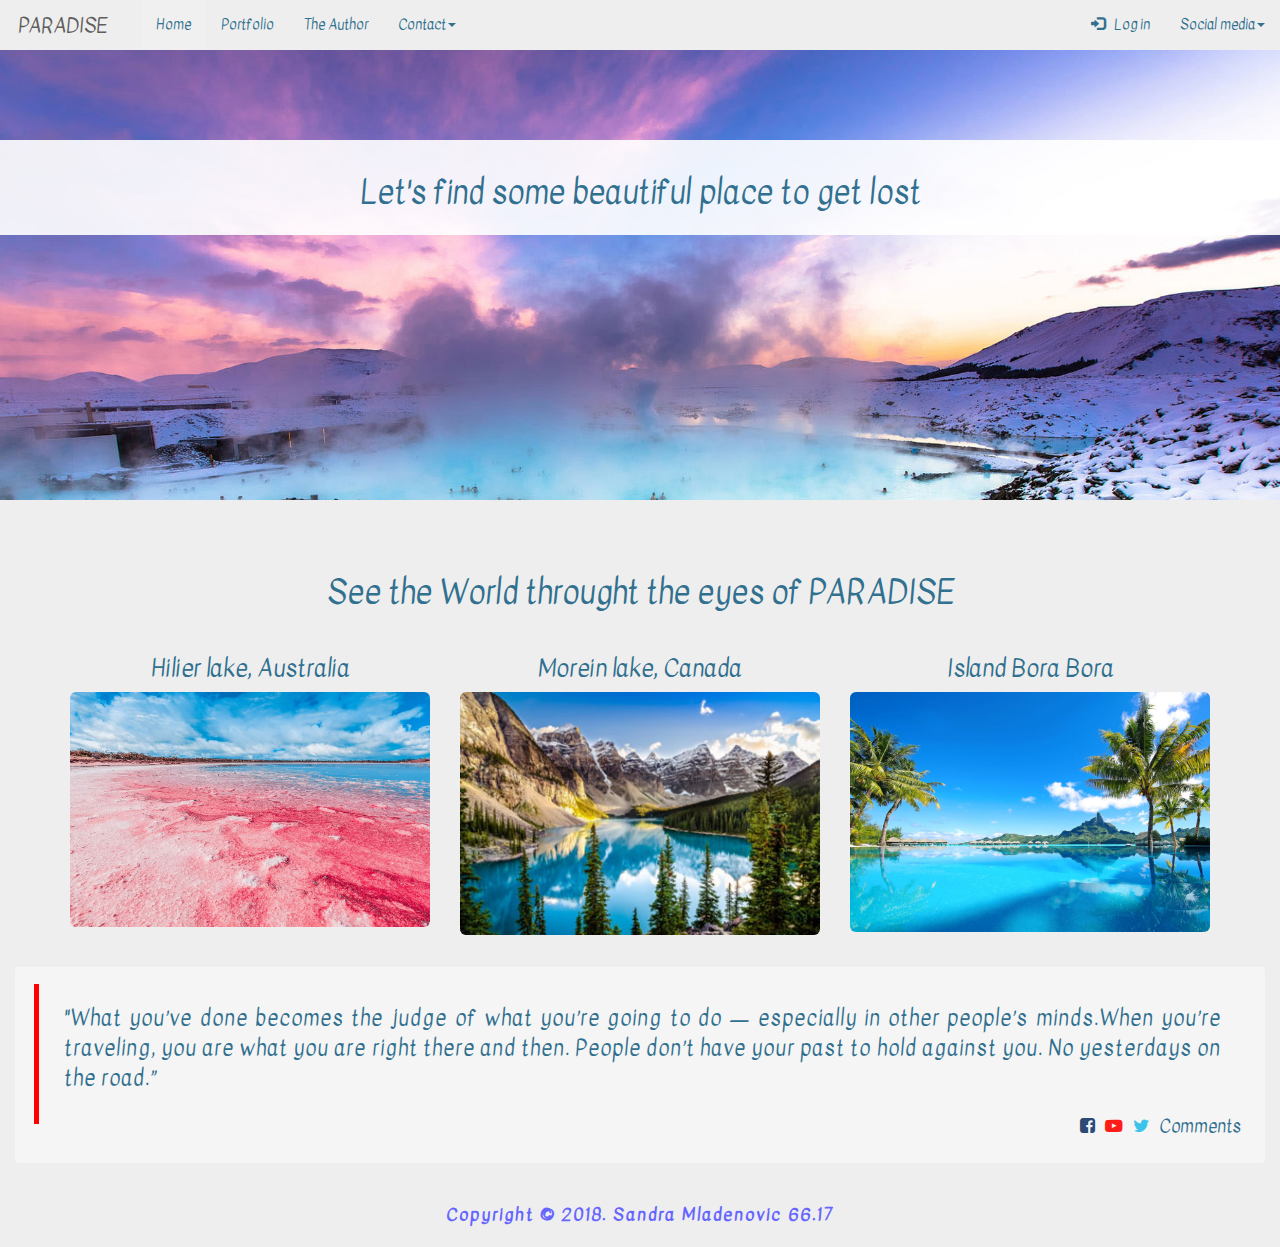
<file: index.html>
<!DOCTYPE html>
<html lang="en">
	<head>
	   <title>PARADISE | The World thtough the eyes of paradise | Home</title>
	   <meta charset="utf-8">
	   <meta name="author" content="Sandra Mladenovic 66.17"/>
	   <meta name="copyright" content="2018. Sandra Mladenovic 66.17"/>
	   <meta name="keywords" content="paradise, bora, lake, sea, australia, canada,niagara "/>
	   <meta name="description" content="PARADISE - See the World through the eyes od PARADISE"/>
	   <meta name="viewport" content="width=device-width, initial-scale=1">
	   <link rel="stylesheet" href="https://maxcdn.bootstrapcdn.com/bootstrap/3.3.7/css/bootstrap.min.css">
	   <link rel="stylesheet" type="text/css" href="css/style.css"/>
	   <script src="https://ajax.googleapis.com/ajax/libs/jquery/3.3.1/jquery.min.js"></script>
	   <script src="https://maxcdn.bootstrapcdn.com/bootstrap/3.3.7/js/bootstrap.min.js"></script>
	   <link rel="stylesheet" href="https://cdnjs.cloudflare.com/ajax/libs/font-awesome/4.7.0/css/font-awesome.min.css"/>
	   <link href="https://fonts.googleapis.com/css?family=Kavivanar" rel="stylesheet">
	   <link href="https://fonts.googleapis.com/css?family=Nanum+Pen+Script" rel="stylesheet">
	</head>
	<body>
		<!-- Heder-navigacioni meni-->
		<nav class="navbar navbar-default">
			<div class="container-fluid">
				<div class="row">
					<!-- Logo i meni se smanjuju za velicine za mobilne uredjaje -->
					<div class="navbar-header">
						<button type="button" class="navbar-toggle collapsed" data-toggle="collapse" data-target="#bs-example-navbar-collapse-1" aria-expanded="false">
							<span class="sr-only"></span>
							<span class="icon-bar"></span>
							<span class="icon-bar"></span>
							<span class="icon-bar"></span>
						</button>
						<a class="navbar-brand" href="index.html"><h1>PARADISE</h1></a>
					</div>
					<!-- Na jednom mestu linkovi navigacionog menija, log in i drustvene mreze -->
					<div class="collapse navbar-collapse" id="bs-example-navbar-collapse-1">
						<ul class="nav navbar-nav">
							<li class="active"><a href="index.html">Home <span class="sr-only"></span></a></li>
							<li><a href="portfolio.html">Portfolio</a></li>
							<li><a href="author.html">The Author</a></li>
							<li class="dropdown">
								<a href="#" class="dropdown-toggle" data-toggle="dropdown" role="button" aria-haspopup="true" aria-expanded="false">Contact<span class="caret"></span></a>
								<ul class="dropdown-menu">
									<li><a href="contact.html"><span class="glyphicon glyphicon-envelope"></span>Contact</a></li>
									<li><a href="contact.html"><span class="glyphicon glyphicon-log-in"></span>Log in</a></li>
									<li><a href="contact.html"><span class="glyphicon glyphicon-triangle-right"></span>Register</a></li>
								</ul>
							</li>
						</ul>
						<ul class="nav navbar-nav navbar-right">
							<li><a href="contact.html"><span class="glyphicon glyphicon-log-in"></span> Log in</a></li>
							<li class="dropdown">
								<a href="#" class="dropdown-toggle" data-toggle="dropdown" role="button" aria-haspopup="true" aria-expanded="false">Social media<span class="caret"></span></a>
								<ul class="dropdown-menu">
									<li><a href="https://www.facebook.com/" target="_blank"  data-toggle="tooltip" title="Facebook"/><i class="fa fa-facebook-square" aria-hidden="true"></i>Facebook</a></li>
									<li><a href="https://www.youtube.com/" target="_blank"  data-toggle="tooltip" title="YouTube"/><i class="fa fa-youtube-play" aria-hidden="true"></i>YouTube</a></li>
									<li><a href="https://twitter.com/" target="_blank"  data-toggle="tooltip" title="Twitter"/><i class="fa fa-twitter" aria-hidden="true"></i>Twitter</a></li>
									<li><a href="sitemap.xml">Sitemap</a></li>
								</ul>
							</li>
						</ul>
					</div>
				</div><!-- zatvaranje .navbar-collapse -->
			</div><!-- zatvaranje .container-fluid -->
		</nav>
		<!-- Slajder slika -->
		<div class="container-fluid">
			<div class="row">
				<div class="col-lg-12 naslovna1">
					<div class="row">
				   <div class="col-xs-12 slajderTekst">
					   	<h2><a href="portfolio.html" class="naslov">Let's find some beautiful place to get lost</a></h2> <!-- Naslov na slici -->
				   </div>
				</div>
				</div>
			</div>
		</div>
		<!-- Sadrzaj stranice-->
		<div class="container-fluid " id="tekst">
			<div class="container text-center"> 
				<div class="row">
				   <div class="col-xs-12">
					   	<h2><a href="portfolio.html" class="naslov">See the World throught the eyes of PARADISE</a></h2> <!-- Naslov -->
				   </div>
				</div>
				<div class="row slikeI"> <!-- Sadrzaj gore -->
					<div class="col-md-4 col-sm-6 col-xs-12" >
						<h3><a href="portfolio.html">Hilier lake, Australia</a></h3>
						<a href="portfolio.html"><img src="slike/australija.jpg" class="img-responsive img-rounded" style="width:100%" alt="Hilier lake in Australia"></a>
					</div>
					<div class="col-md-4 col-sm-6 col-xs-12"> 
						<h3><a href="portfolio.html">Morein lake, Canada</a></h3>
						<a href="portfolio.html"><img src="slike/jezero.jpg" class="img-responsive  img-rounded" style="width:100%" alt="Morein lake in Canada"></a>
					</div>
					<div class="col-md-4 col-sm-6 hidden-xs"> <!-- Sakriven blok na sm i xs velicinama ekrana -->
						<h3><a href="portfolio.html">Island Bora Bora</a></h3>
						<a href="portfolio.html"><img src="slike/bora.jpg" class="img-responsive img-rounded" style="width:100%" alt="Island Bora Bora"></a>
					</div>
					<div class="visible-sm col-sm-6"> <!-- Sakriven blok na sm i xs velicinama ekrana -->
					
						<h3><a href="portfolio.html">Island Bora Bora</a></h3>
						<a href="portfolio.html"><img src="slike/bora.jpg" class="img-responsive img-rounded" style="width:100%" alt="Island Bora Bora"></a>
					</div>
				 </div>
			</div>
		</div>
		<!-- Citat i drustvene mreze-->
		<div class="container-fluid "> 
			<div class="row">
				<div class="col-sm-12">
					<div class="well">
						<blockquote>
							<p class="text-info">"What you’ve done becomes the judge of what you’re going to do — especially in other people’s minds.When you’re traveling, you are what you are right there and then.  People don’t have
							your past to hold against you.  No yesterdays on the road.” </p>
							   <div class="nav navbar-nav navbar-right pMreze"> 
									<a href="https://www.facebook.com/" target="_blank"  data-toggle="tooltip" title="Facebook"/><i class="fa fa-facebook-square" aria-hidden="true"></i></a>
									<a href="https://www.youtube.com/" target="_blank"  data-toggle="tooltip" title="YouTube"/><i class="fa fa-youtube-play" aria-hidden="true"></i></a>
									<a href="https://twitter.com/" target="_blank"  data-toggle="tooltip" title="Twitter"/><i class="fa fa-twitter" aria-hidden="true"></i></a>
									<a href="#">Comments</a></li>				
								</div>
						</blockquote>
					</div>
				</div>
			</div>
		</div>    <!-- Kraj bloka sa citatima -->
		<!-- Furet stranice -->
	    <footer class="container-fluid futer text-center">
			<div class="row">
				<div class="col-xs-12">
					<b>Copyright &copy; 2018. Sandra Mladenovic 66.17</b>
				</div>
			</div>
		</footer>
	</body>
</html>
</file>
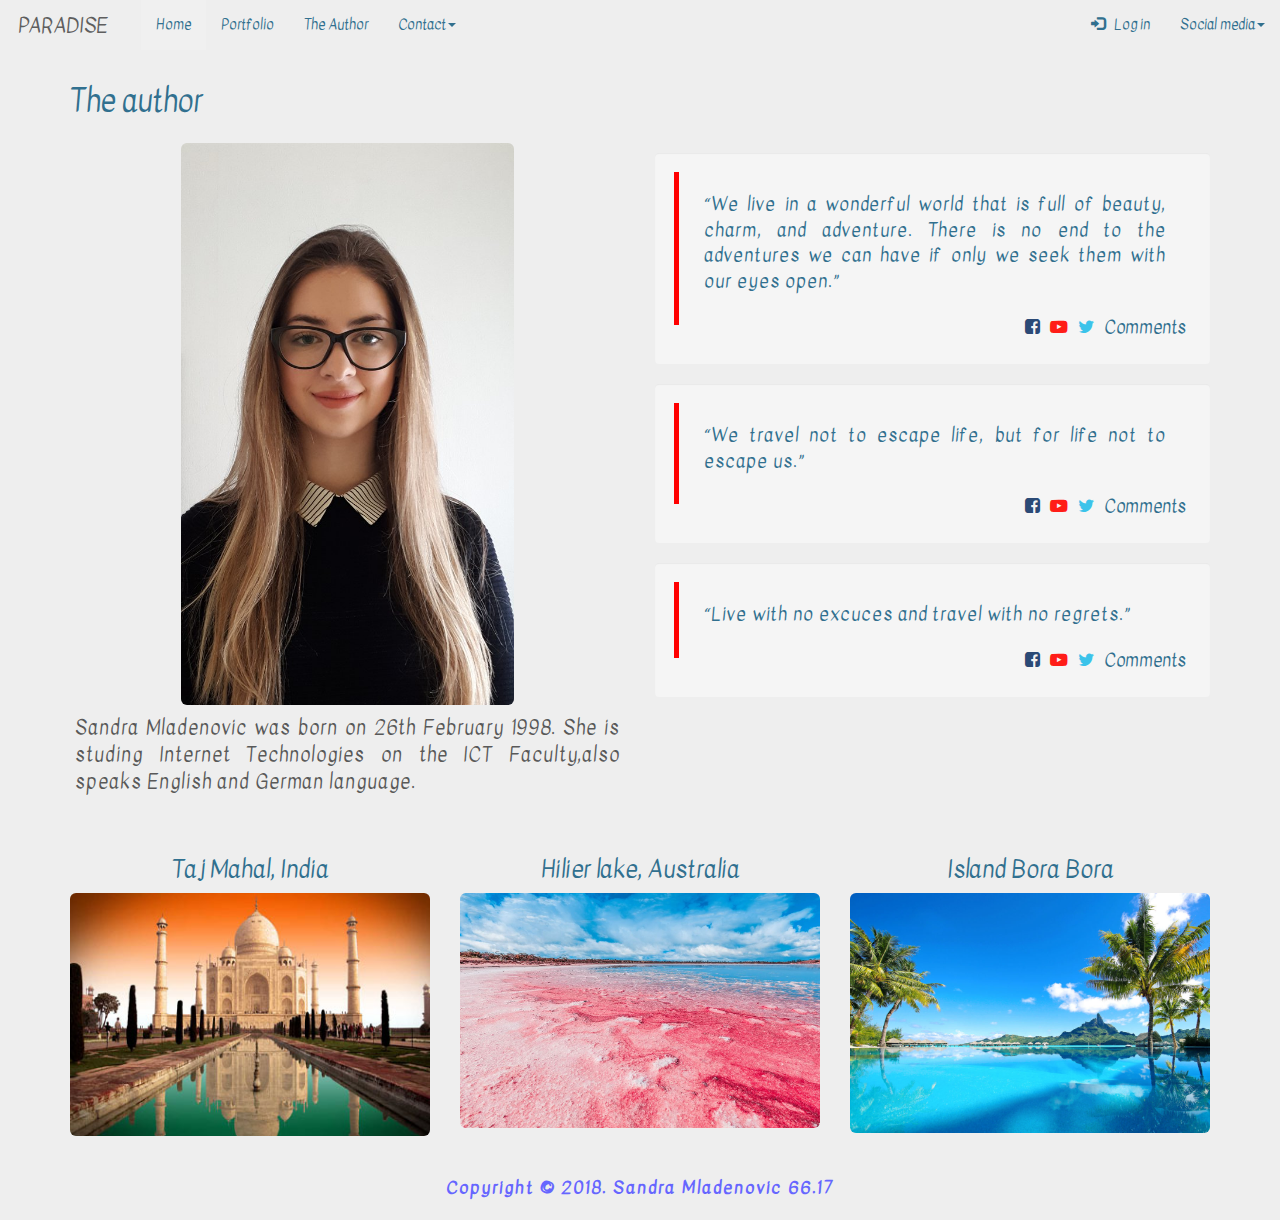
<file: author.html>
<!DOCTYPE html>
<html lang="en">
	<head>
	   <title>PARADISE | The author</title>
	   <meta charset="utf-8">
	   <meta name="author" content="Sandra Mladenovic 66.17"/>
	   <meta name="copyright" content="2018. Sandra Mladenovic 66.17"/>
	   <meta name="keywords" content="paradise, author, sandra, mladenovic "/>
	   <meta name="description" content="PARADISE - The author - Sandra Mladenovic"/>
	   <meta name="viewport" content="width=device-width, initial-scale=1">
	   <link rel="stylesheet" href="https://maxcdn.bootstrapcdn.com/bootstrap/3.3.7/css/bootstrap.min.css">
	   <link rel="stylesheet" type="text/css" href="css/style.css"/>
	   <script src="https://ajax.googleapis.com/ajax/libs/jquery/3.3.1/jquery.min.js"></script>
	   <script src="https://maxcdn.bootstrapcdn.com/bootstrap/3.3.7/js/bootstrap.min.js"></script>
	   <link rel="stylesheet" href="https://cdnjs.cloudflare.com/ajax/libs/font-awesome/4.7.0/css/font-awesome.min.css"/>
	   <link href="https://fonts.googleapis.com/css?family=Kavivanar" rel="stylesheet">
	   <link href="https://fonts.googleapis.com/css?family=Nanum+Pen+Script" rel="stylesheet">
	</head>
	<body>
		<!-- Heder-navigacioni meni-->
		<nav class="navbar navbar-default">
			<div class="container-fluid">
				<div class="row">
					<!-- Logo i meni se smanjuju za velicine za mobilne uredjaje -->
					<div class="navbar-header">
						<button type="button" class="navbar-toggle collapsed" data-toggle="collapse" data-target="#bs-example-navbar-collapse-1" aria-expanded="false">
							<span class="sr-only"></span>
							<span class="icon-bar"></span>
							<span class="icon-bar"></span>
							<span class="icon-bar"></span>
						</button>
						<a class="navbar-brand" href="index.html"><h1>PARADISE</h1></a>
					</div>
					<!-- Na jednom mestu linkovi navigacionog menija, log in i drustvene mreze -->
					<div class="collapse navbar-collapse" id="bs-example-navbar-collapse-1">
						<ul class="nav navbar-nav">
							<li class="active"><a href="index.html">Home <span class="sr-only"></span></a></li>
							<li><a href="portfolio.html">Portfolio</a></li>
							<li><a href="author.html">The Author</a></li>
							<li class="dropdown">
								<a href="#" class="dropdown-toggle" data-toggle="dropdown" role="button" aria-haspopup="true" aria-expanded="false">Contact<span class="caret"></span></a>
								<ul class="dropdown-menu">
									<li><a href="contact.html"><span class="glyphicon glyphicon-envelope"></span>Contact</a></li>
									<li><a href="contact.html"><span class="glyphicon glyphicon-log-in"></span>Log in</a></li>
									<li><a href="contact.html"><span class="glyphicon glyphicon-triangle-right"></span>Register</a></li>
								</ul>
							</li>
						</ul>
						<ul class="nav navbar-nav navbar-right">
							<li><a href="contact.html"><span class="glyphicon glyphicon-log-in"></span> Log in</a></li>
							<li class="dropdown">
								<a href="#" class="dropdown-toggle" data-toggle="dropdown" role="button" aria-haspopup="true" aria-expanded="false">Social media<span class="caret"></span></a>
								<ul class="dropdown-menu">
									<li><a href="https://www.facebook.com/" target="_blank"  data-toggle="tooltip" title="Facebook"/><i class="fa fa-facebook-square" aria-hidden="true"></i>Facebook</a></li>
									<li><a href="https://www.youtube.com/" target="_blank"  data-toggle="tooltip" title="YouTube"/><i class="fa fa-youtube-play" aria-hidden="true"></i>YouTube</a></li>
									<li><a href="https://twitter.com/" target="_blank"  data-toggle="tooltip" title="Twitter"/><i class="fa fa-twitter" aria-hidden="true"></i>Twitter</a></li>
									<li><a href="sitemap.xml">Sitemap</a></li>
								</ul>
							</li>
						</ul>
					</div>
				</div><!-- zatvaranje .navbar-collapse -->
			</div><!-- zatvaranje .container-fluid -->
		</nav>
		<!-- Sadrzaj stranice-->
		<div class="container " id="tekst">
			<div class="row">
				<div class="col-xs-12 author">
					<h2>The author</h2> <!-- Naslov -->
				</div>
			</div>
			<div class="row">
				<div class="col-md-6 aTekst"> <!-- Kratko o autoru -->
					<img src="slike/autor.jpg" class="img-responsive slika img-rounded" style="width:60%" alt="Image of the Author">
					<p>Sandra Mladenovic was born on 26th February 1998. She is studing Internet Technologies on the ICT Faculty,also
					  speaks English and German language.</p>
				</div>
				<div class="col-md-6"> <!-- Blok koji drzi citate -->
					<div class="well hidden-sm hidden-xs"> <!-- Vidi se samo na lg i md velicinama ekrana-->
						<blockquote class="contact">
							<p class="text-info aCitat">  “We live in a wonderful world that is full of beauty, charm, and adventure. 
							There is no end to the adventures we can have if only we seek them with our eyes open.”</p>
								<div class="nav navbar-nav navbar-right pMreze"> 
								<a href="https://www.facebook.com/" target="_blank"  data-toggle="tooltip" title="Facebook"/><i class="fa fa-facebook-square" aria-hidden="true"></i></a>
								<a href="https://www.youtube.com/" target="_blank"  data-toggle="tooltip" title="YouTube"/><i class="fa fa-youtube-play" aria-hidden="true"></i></a>
								<a href="https://twitter.com/" target="_blank"  data-toggle="tooltip" title="Twitter"/><i class="fa fa-twitter" aria-hidden="true"></i></a>
								<a href="#">Comments</a></li>				
							</div>
						</blockquote>
					</div>
					<div class="well">
						<blockquote class="contact">
							<p class="text-info aCitat">“We travel not to escape life, but for life not to escape us.”</p>
								<div class="nav navbar-nav navbar-right pMreze"> 
								<a href="https://www.facebook.com/" target="_blank"  data-toggle="tooltip" title="Facebook"/><i class="fa fa-facebook-square" aria-hidden="true"></i></a>
								<a href="https://www.youtube.com/" target="_blank"  data-toggle="tooltip" title="YouTube"/><i class="fa fa-youtube-play" aria-hidden="true"></i></a>
								<a href="https://twitter.com/" target="_blank"  data-toggle="tooltip" title="Twitter"/><i class="fa fa-twitter" aria-hidden="true"></i></a>
								<a href="#">Comments</a></li>				
							</div>
						</blockquote>
					</div>
					<div class="well">
						<blockquote class="contact">
							<p class="text-info aCitat">“Live with no excuces and travel with no regrets.”</p>
								<div class="nav navbar-nav navbar-right pMreze"> 
								<a href="https://www.facebook.com/" target="_blank"  data-toggle="tooltip" title="Facebook"/><i class="fa fa-facebook-square" aria-hidden="true"></i></a>
								<a href="https://www.youtube.com/" target="_blank"  data-toggle="tooltip" title="YouTube"/><i class="fa fa-youtube-play" aria-hidden="true"></i></a>
								<a href="https://twitter.com/" target="_blank"  data-toggle="tooltip" title="Twitter"/><i class="fa fa-twitter" aria-hidden="true"></i></a>
								<a href="#">Comments</a></li>				
							</div>
						</blockquote>
					</div>
				</div>  <!-- Kraj bloka koji drzi citate -->
			</div>
		</div>
		<div class="container-fluid " id="tekst">
			<div class="container text-center"> 
				<div class="row slikeI"> <!-- Sadrzaj dole - smanjena velicina slika i naslova kako bi akcenat bio na autoru -->
					<div class="col-md-4 col-sm-6 col-xs-12 naslovA">
						<h3><a href="portfolio.html">Taj Mahal, India</a></h3>
						<a href="portfolio.html"><img src="slike/indija.jpg" class="img-responsive img-rounded" style="width:100%" alt="Taj Mahal in India"></a>
					</div>
					<div class="col-md-4 col-sm-6 col-xs-12 naslovA">
						<h3><a href="portfolio.html">Hilier lake, Australia</a></h3>
						<a href="portfolio.html"><img src="slike/australija.jpg" class="img-responsive img-rounded" style="width:100%" alt="Hilier lake in Australia"></a>
					</div>
					<div class="col-md-4 hidden-sm hidden-xs naslovA"> <!-- Sakriveni blok na velicini sm -->
						<h3><a href="portfolio.html">Island Bora Bora</a></h3>
						<a href="portfolio.html"><img src="slike/bora.jpg" class="img-responsive  img-rounded" style="width:100%" alt="Island Bora Bora"></a>
					</div>
				 </div>
			</div>
		</div>
		<!-- Furet stranice -->
	    <footer class="container-fluid futer text-center">
			<div class="row">
				<div class="col-xs-12">
					<b>Copyright &copy; 2018. Sandra Mladenovic 66.17</b>
				</div>
			</div>
		</footer>
	</body>
</html>
</file>
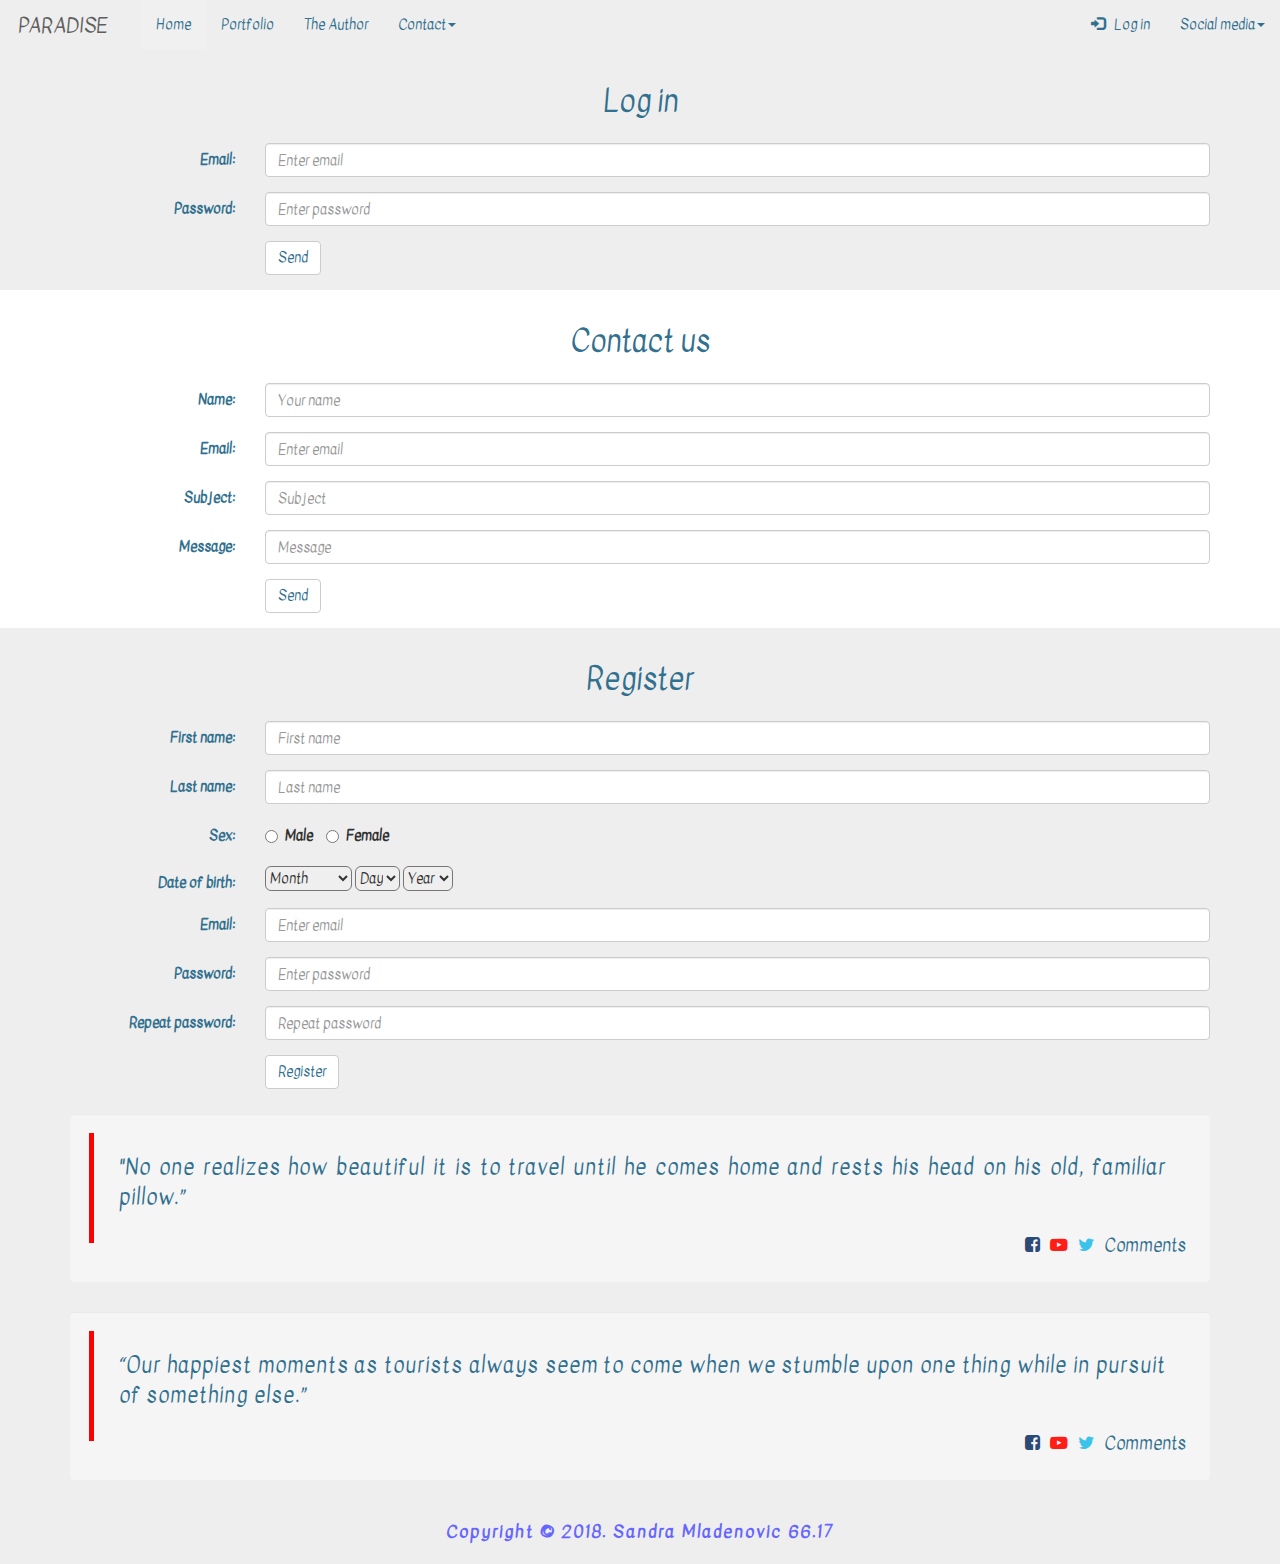
<file: contact.html>
<!DOCTYPE html>
<html lang="en">
	<head>
	   <title>PARADISE | Contact</title>
	   <meta charset="utf-8">
	   <meta name="author" content="Sandra Mladenovic 66.17"/>
	   <meta name="copyright" content="2018. Sandra Mladenovic 66.17"/>
	   <meta name="keywords" content="paradise, bora, lake, sea, china, australia, canada,niagara "/>
	   <meta name="description" content="PARADISE - See the World through the eyes od PARADISE"/>
	   <meta name="viewport" content="width=device-width, initial-scale=1">
	   <link rel="stylesheet" href="https://maxcdn.bootstrapcdn.com/bootstrap/3.3.7/css/bootstrap.min.css">
	   <link rel="stylesheet" type="text/css" href="css/style.css"/>
	   <script src="https://ajax.googleapis.com/ajax/libs/jquery/3.3.1/jquery.min.js"></script>
	   <script src="https://maxcdn.bootstrapcdn.com/bootstrap/3.3.7/js/bootstrap.min.js"></script>
	   <link rel="stylesheet" href="https://cdnjs.cloudflare.com/ajax/libs/font-awesome/4.7.0/css/font-awesome.min.css"/>
	   <link href="https://fonts.googleapis.com/css?family=Kavivanar" rel="stylesheet">
	   <link href="https://fonts.googleapis.com/css?family=Nanum+Pen+Script" rel="stylesheet">
	</head>
	<body>
		<!-- Heder-navigacioni meni-->
		<nav class="navbar navbar-default">
			<div class="container-fluid">
				<div class="row">
					<!-- Logo i meni se smanjuju za velicine za mobilne uredjaje -->
					<div class="navbar-header">
						<button type="button" class="navbar-toggle collapsed" data-toggle="collapse" data-target="#bs-example-navbar-collapse-1" aria-expanded="false">
							<span class="sr-only"></span>
							<span class="icon-bar"></span>
							<span class="icon-bar"></span>
							<span class="icon-bar"></span>
						</button>
						<a class="navbar-brand" href="index.html"><h1>PARADISE</h1></a>
					</div>
					<!-- Na jednom mestu linkovi navigacionog menija, log in i drustvene mreze -->
					<div class="collapse navbar-collapse" id="bs-example-navbar-collapse-1">
						<ul class="nav navbar-nav">
							<li class="active"><a href="index.html">Home <span class="sr-only"></span></a></li>
							<li><a href="portfolio.html">Portfolio</a></li>
							<li><a href="author.html">The Author</a></li>
							<li class="dropdown">
								<a href="#" class="dropdown-toggle" data-toggle="dropdown" role="button" aria-haspopup="true" aria-expanded="false">Contact<span class="caret"></span></a>
								<ul class="dropdown-menu">
									<li><a href="contact.html"><span class="glyphicon glyphicon-envelope"></span>Contact</a></li>
									<li><a href="contact.html"><span class="glyphicon glyphicon-log-in"></span>Log in</a></li>
									<li><a href="contact.html"><span class="glyphicon glyphicon-triangle-right"></span>Register</a></li>
								</ul>
							</li>
						</ul>
						<ul class="nav navbar-nav navbar-right">
							<li><a href="contact.html"><span class="glyphicon glyphicon-log-in"></span> Log in</a></li>
							<li class="dropdown">
								<a href="#" class="dropdown-toggle" data-toggle="dropdown" role="button" aria-haspopup="true" aria-expanded="false">Social media<span class="caret"></span></a>
								<ul class="dropdown-menu">
									<li><a href="https://www.facebook.com/" target="_blank"  data-toggle="tooltip" title="Facebook"/><i class="fa fa-facebook-square" aria-hidden="true"></i>Facebook</a></li>
									<li><a href="https://www.youtube.com/" target="_blank"  data-toggle="tooltip" title="YouTube"/><i class="fa fa-youtube-play" aria-hidden="true"></i>YouTube</a></li>
									<li><a href="https://twitter.com/" target="_blank"  data-toggle="tooltip" title="Twitter"/><i class="fa fa-twitter" aria-hidden="true"></i>Twitter</a></li>
									<li><a href="sitemap.xml">Sitemap</a></li>
								</ul>
							</li>
						</ul>
					</div>
				</div><!-- zatvaranje .navbar-collapse -->
			</div><!-- zatvaranje .container-fluid -->
		</nav>
		<!-- Logovanje -->
		<div class="container">
			<div class="row">
				<div class="col-xs-12">
					<h2>Log in</h2>
					<form class="form-horizontal" action="#">
						<div class="form-group">
							<label class="control-label col-sm-2" for="email">Email:</label>
							<div class="col-sm-10">
								<input type="email" class="form-control" id="email" placeholder="Enter email" name="email">
							</div>
						</div>
						<div class="form-group">
							<label class="control-label col-sm-2" for="pwd">Password:</label>
							<div class="col-sm-10">
								<input type="password" class="form-control" id="pwd" placeholder="Enter password" name="pwd">
							</div>
						</div>
						<div class="form-group">        
							  <div class="col-sm-offset-2 col-sm-10">
								<input type="submit" class="btn btn-default" value="Send"/>
							  </div>
						</div>
					</form>
				</div>
			</div>
		</div> <!-- Kraj bloka za logovanje -->
		<!-- Kontakt forma -->
		<div class="container-fluid" id="kontakt">
			<div class="container">      
				<div class="row">
					<div class="col-xs-12">
						<h2>Contact us</h2>
						<form class="form-horizontal" action="#">
							<div class="form-group">
								<label class="control-label col-sm-2" >Name:</label>
								<div class="col-sm-10">
									<input type="text" class="form-control" id="name" placeholder="Your name" name="name">
								</div>
							</div>
							<div class="form-group">
								<label class="control-label col-sm-2" for="email">Email:</label>
								<div class="col-sm-10">
									<input type="email" class="form-control" id="email" placeholder="Enter email" name="email">
								</div>
							</div>
							<div class="form-group">
								<label class="control-label col-sm-2" >Subject:</label>
								<div class="col-sm-10">
									<input type="text" class="form-control" id="subject" placeholder="Subject" name="subject">
								</div>
							</div>
							<div class="form-group">
								<label class="control-label col-sm-2" >Message:</label>
								<div class="col-sm-10">
									<input type="text" class="form-control" id="message" placeholder="Message" name="message">
								</div>
							</div>
							<div class="form-group">        
							  <div class="col-sm-offset-2 col-sm-10">
								<input type="submit" class="btn btn-default" value="Send"/>
							  </div>
							</div>
						</form>
					</div>
				</div>
			</div>
		</div>  <!-- Kraj kontakt forme -->
		<!-- Registracija-->
		<div class="container">
			<div class="row">
				<div class="col-xs-12">
					<h2>Register</h2>
					<form class="form-horizontal" name="kreiranjeNaloga" method="post" action="#">
						<div class="form-group">
							<label class="control-label col-sm-2" >First name:</label> 
							<div class="col-sm-10">
								<input type="text" class="form-control" id="name" placeholder="First name" name="fName">
							</div>
						</div>
						<div class="form-group">
							<label class="control-label col-sm-2" >Last name:</label>
							<div class="col-sm-10">
								<input type="text" class="form-control" id="name" placeholder="Last name" name="lName">
							</div>
						</div>
						<div class="form-group">
							<label class="control-label col-sm-2" >Sex:</label>
							<div class="col-sm-10">								
								<div class="radio-inline">
									<label class="pol"><input type="radio" name="optradio">Male</label>
								</div>
								<div class="radio-inline">
									<label class="pol"><input type="radio" name="optradio">Female</label>
								</div>
							</div>
						</div>
						<div class="form-group">
							<label class="control-label col-sm-2" for="email">Date of birth:</label>
							<div class="col-sm-10">
								<select name="Month">
									<option value="0">Month</option>
									<option value="1">January</option>
									<option value="2">February</option>
									<option value="3">March</option>
									<option value="4">April</option>
									<option value="5">May</option>
									<option value="6">Jun</option>
									<option value="7">July</option>
									<option value="8">August</option>
									<option value="9">September</option>
									<option value="10">October</option>
									<option value="11">November</option>
									<option value="12">December</option>
								</select>
								<select name="Day">
									<option value="0">Day</option>
									<option value="1">1</option>
									<option value="2">2</option>
									<option value="3">3</option>
									<option value="4">4</option>
									<option value="5">5</option>
									<option value="6">6</option>
									<option value="7">7</option>
									<option value="8">8</option>
									<option value="9">9</option>
									<option value="10">10</option>
									<option value="11">11</option>
									<option value="12">12</option>
									<option value="13">13</option>
									<option value="14">14</option>
									<option value="15">15</option>
									<option value="16">16</option>
									<option value="17">17</option>
									<option value="18">18</option>
									<option value="19">19</option>
									<option value="20">20</option>
									<option value="21">21</option>
									<option value="22">22</option>
									<option value="23">23</option>
									<option value="24">24</option>
									<option value="25">25</option>
									<option value="26">26</option>
									<option value="27">27</option>
									<option value="28">28</option>
									<option value="29">29</option>
									<option value="30">30</option>
									<option value="31">31</option>
								</select>
								<select name="Year" >
									<option value="0">Year</option>
									<option value="1">1997</option>
									<option value="2">1996</option>
									<option value="3">1995</option>
									<option value="4">1994</option>
									<option value="5">1993</option>
									<option value="6">1992</option>
									<option value="7">1991</option>
									<option value="8">1990</option>
									<option value="9">1989</option>
									<option value="10">1988</option>
									<option value="11">1987</option>
									<option value="12">1986</option>
								</select>
							</div>
						</div>
						<div class="form-group">
							<label class="control-label col-sm-2" for="email">Email:</label>
							<div class="col-sm-10">
								<input type="email" class="form-control" id="email" placeholder="Enter email" name="email">
							</div>
						</div>
						<div class="form-group">
							<label class="control-label col-sm-2" for="pwd">Password:</label>
							<div class="col-sm-10">
								<input type="password" class="form-control" id="pwd" placeholder="Enter password" name="pwd">
							</div>
						</div>
						<div class="form-group">
							<label class="control-label col-sm-2" for="pwd">Repeat password:</label>
							<div class="col-sm-10">
								<input type="password" class="form-control" id="pwd" placeholder="Repeat password" name="pwd">
							</div>
						</div>
						<div class="form-group">        
							  <div class="col-sm-offset-2 col-sm-10">
								<input type="submit" class="btn btn-default" value="Register"/>
							  </div>
						</div>
					</form>
				</div>
			</div>
		</div> <!-- Kraj bloka koji drzi registraciju -->
			<div class="container text-center">  <!-- Citati -->  
			  <div class="row">
				<div class="col-sm-12">
					<div class="well">
						<blockquote class="contact">
							<p class="text-info">"No one realizes how beautiful it is to travel until he comes home and rests his head on his old, familiar pillow.” </p>
								 <div class="nav navbar-nav navbar-right pMreze"> 
								<a href="https://www.facebook.com/" target="_blank"  data-toggle="tooltip" title="Facebook"/><i class="fa fa-facebook-square" aria-hidden="true"></i></a>
								<a href="https://www.youtube.com/" target="_blank"  data-toggle="tooltip" title="YouTube"/><i class="fa fa-youtube-play" aria-hidden="true"></i></a>
								<a href="https://twitter.com/" target="_blank"  data-toggle="tooltip" title="Twitter"/><i class="fa fa-twitter" aria-hidden="true"></i></a>
								<a href="#">Comments</a></li>				
							</div>
						</blockquote>
					</div>
				</div>
				<div class="col-sm-12">
					<div class="well">
						<blockquote class="contact">
								<p class="text-info"> “Our happiest moments as tourists always seem to come when we 
								 stumble upon one thing while in pursuit of something else.”</p>
								<div class="nav navbar-nav navbar-right pMreze"> 
								<a href="https://www.facebook.com/" target="_blank"  data-toggle="tooltip" title="Facebook"/><i class="fa fa-facebook-square" aria-hidden="true"></i></a>
								<a href="https://www.youtube.com/" target="_blank"  data-toggle="tooltip" title="YouTube"/><i class="fa fa-youtube-play" aria-hidden="true"></i></a>
								<a href="https://twitter.com/" target="_blank"  data-toggle="tooltip" title="Twitter"/><i class="fa fa-twitter" aria-hidden="true"></i></a>
								<a href="#">Comments</a></li>				
							</div>
						</blockquote>
					</div>
				</div>
			 </div>
			</div> <!-- Kraj bloka sa citatima -->
		<!-- Furet stranice -->
	    <footer class="container-fluid futer text-center">
			<div class="row">
				<div class="col-xs-12">
					<b>Copyright &copy; 2018. Sandra Mladenovic 66.17</b>
				</div>
			</div>
		</footer>
	</body>
</html>
</file>
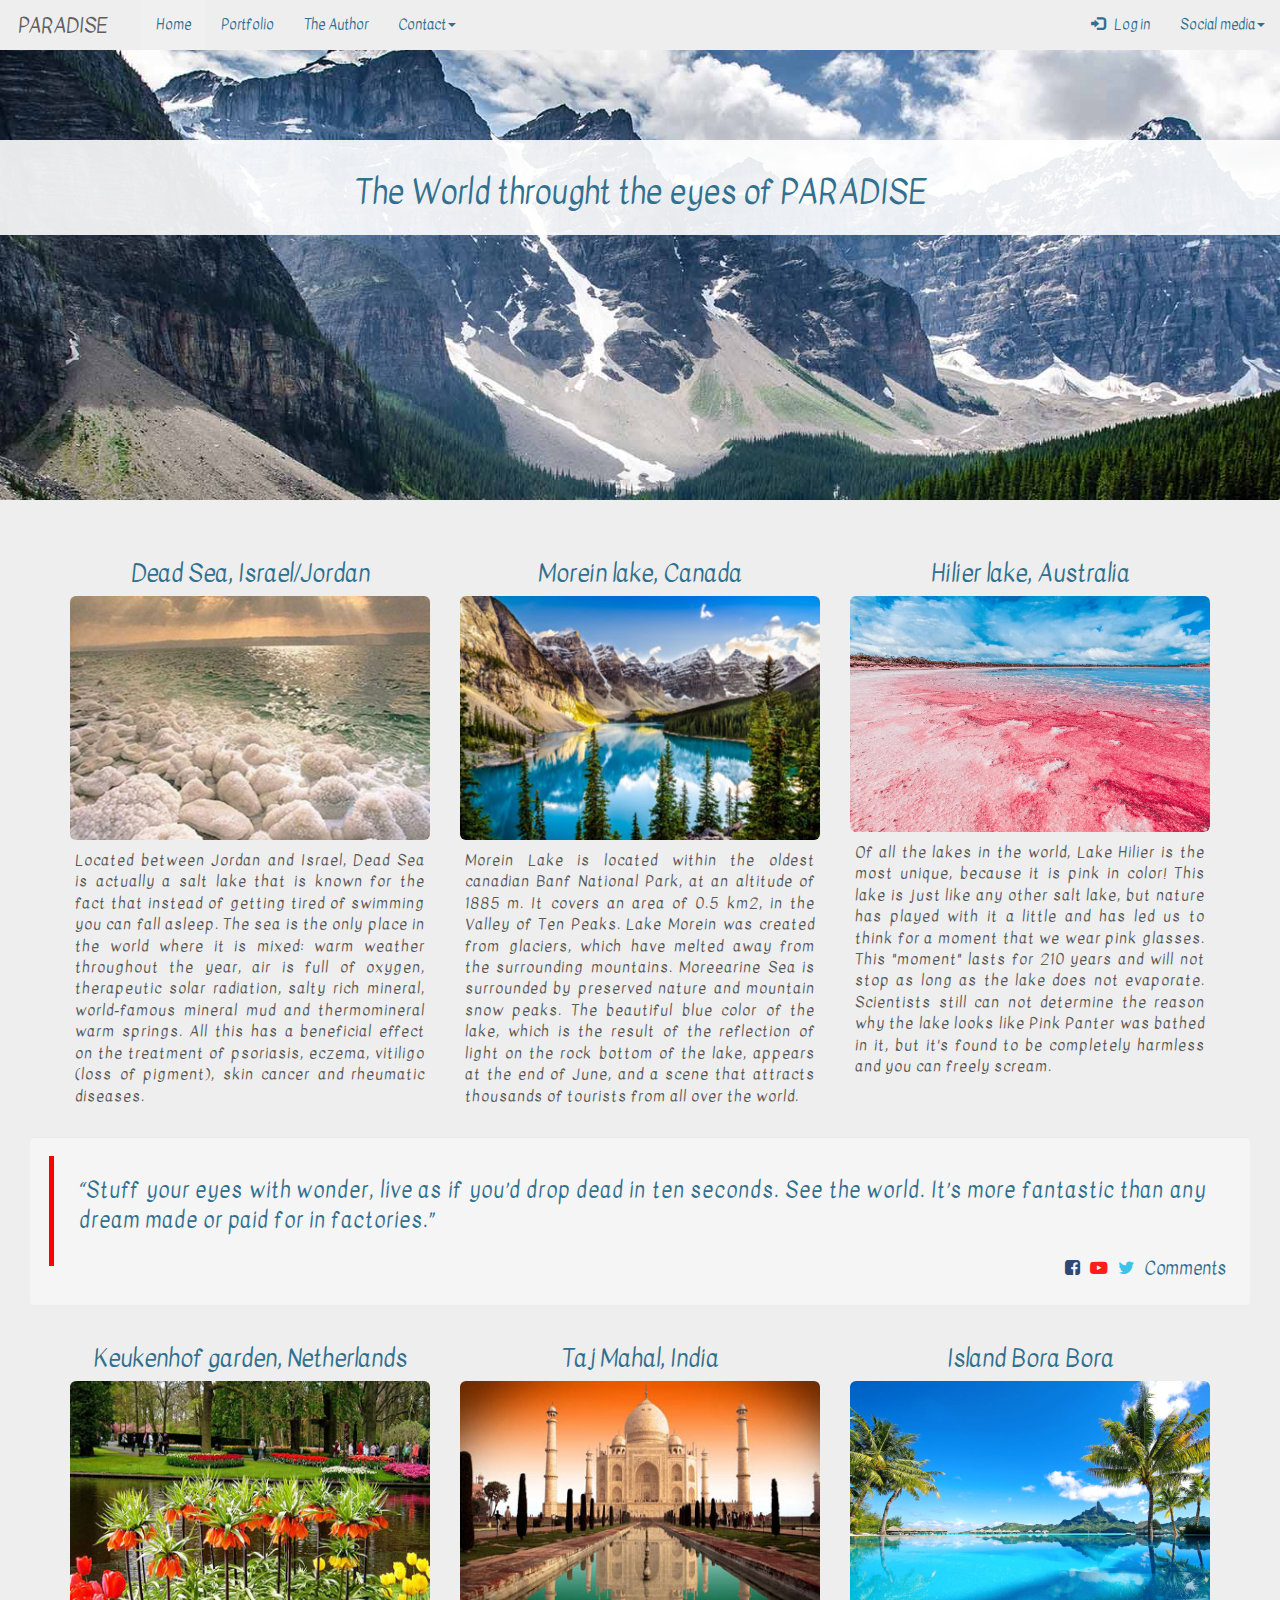
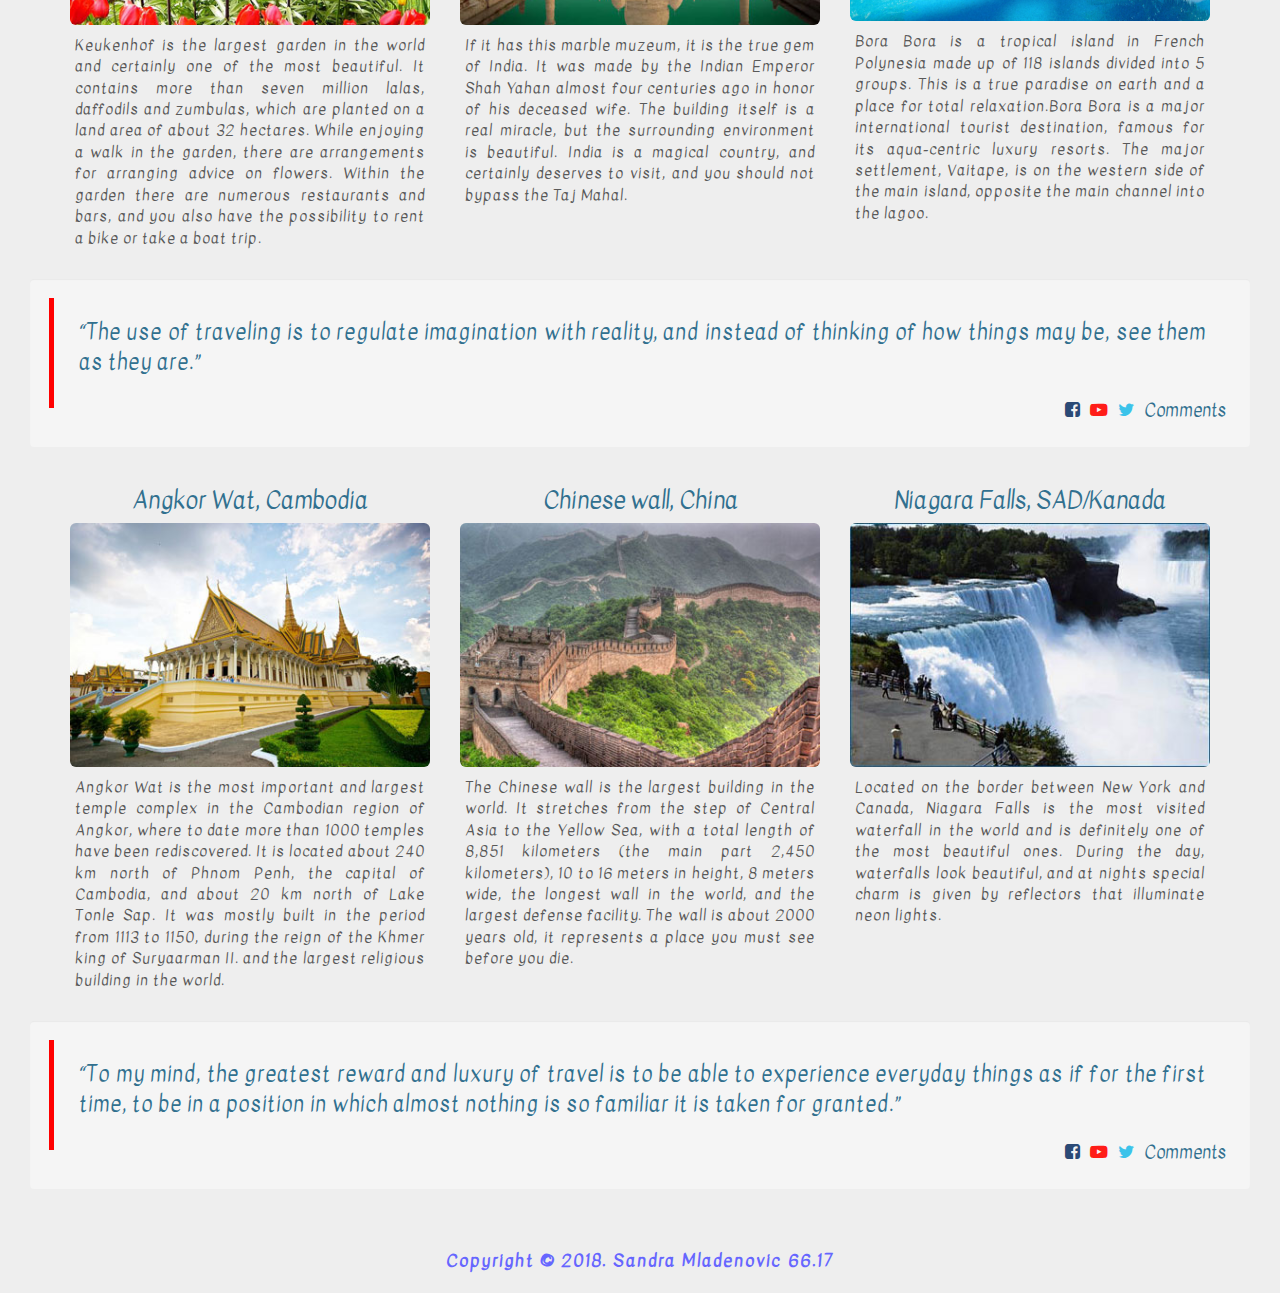
<file: portfolio.html>
<!DOCTYPE html>
<html lang="en">
	<head>
	   <title>PARADISE | Portfolio | Seeing the World thtough the eyes of paradise</title>
	   <meta charset="utf-8">
	   <meta name="author" content="Sandra Mladenovic 66.17"/>
	   <meta name="copyright" content="2018. Sandra Mladenovic 66.17"/>
	   <meta name="keywords" content="paradise, bora, lake, israel, india, sea, china, australia, canada,niagara "/>
	   <meta name="description" content="PARADISE - See the World through the eyes od PARADISE - The most beautiful places in the World"/>
	   <meta name="viewport" content="width=device-width, initial-scale=1">
	   <link rel="stylesheet" href="https://maxcdn.bootstrapcdn.com/bootstrap/3.3.7/css/bootstrap.min.css">
	   <link rel="stylesheet" type="text/css" href="css/style.css"/>
	   <script src="https://ajax.googleapis.com/ajax/libs/jquery/3.3.1/jquery.min.js"></script>
	   <script src="https://maxcdn.bootstrapcdn.com/bootstrap/3.3.7/js/bootstrap.min.js"></script>
	   <link rel="stylesheet" href="https://cdnjs.cloudflare.com/ajax/libs/font-awesome/4.7.0/css/font-awesome.min.css"/>
	   <link href="https://fonts.googleapis.com/css?family=Kavivanar" rel="stylesheet">
	   <link href="https://fonts.googleapis.com/css?family=Nanum+Pen+Script" rel="stylesheet">
	</head>
	<body>
		<!-- Heder-navigacioni meni-->
		<nav class="navbar navbar-default">
			<div class="container-fluid">
				<div class="row">
					<!-- Logo i meni se smanjuju za velicine za mobilne uredjaje -->
					<div class="navbar-header">
						<button type="button" class="navbar-toggle collapsed" data-toggle="collapse" data-target="#bs-example-navbar-collapse-1" aria-expanded="false">
							<span class="sr-only"></span>
							<span class="icon-bar"></span>
							<span class="icon-bar"></span>
							<span class="icon-bar"></span>
						</button>
						<a class="navbar-brand" href="index.html"><h1>PARADISE</h1></a>
					</div>
					<!-- Na jednom mestu linkovi navigacionog menija, log in i drustvene mreze -->
					<div class="collapse navbar-collapse" id="bs-example-navbar-collapse-1">
						<ul class="nav navbar-nav">
							<li class="active"><a href="index.html">Home <span class="sr-only"></span></a></li>
							<li><a href="portfolio.html">Portfolio</a></li>
							<li><a href="author.html">The Author</a></li>
							<li class="dropdown">
								<a href="#" class="dropdown-toggle" data-toggle="dropdown" role="button" aria-haspopup="true" aria-expanded="false">Contact<span class="caret"></span></a>
								<ul class="dropdown-menu">
									<li><a href="contact.html"><span class="glyphicon glyphicon-envelope"></span>Contact</a></li>
									<li><a href="contact.html"><span class="glyphicon glyphicon-log-in"></span>Log in</a></li>
									<li><a href="contact.html"><span class="glyphicon glyphicon-triangle-right"></span>Register</a></li>
								</ul>
							</li>
						</ul>
						<ul class="nav navbar-nav navbar-right">
							<li><a href="contact.html"><span class="glyphicon glyphicon-log-in"></span> Log in</a></li>
							<li class="dropdown">
								<a href="#" class="dropdown-toggle" data-toggle="dropdown" role="button" aria-haspopup="true" aria-expanded="false">Social media<span class="caret"></span></a>
								<ul class="dropdown-menu">
									<li><a href="https://www.facebook.com/" target="_blank"  data-toggle="tooltip" title="Facebook"/><i class="fa fa-facebook-square" aria-hidden="true"></i>Facebook</a></li>
									<li><a href="https://www.youtube.com/" target="_blank"  data-toggle="tooltip" title="YouTube"/><i class="fa fa-youtube-play" aria-hidden="true"></i>YouTube</a></li>
									<li><a href="https://twitter.com/" target="_blank"  data-toggle="tooltip" title="Twitter"/><i class="fa fa-twitter" aria-hidden="true"></i>Twitter</a></li>
									<li><a href="sitemap.xml">Sitemap</a></li>
								</ul>
							</li>
						</ul>
					</div>
				</div><!-- zatvaranje .navbar-collapse -->
			</div><!-- zatvaranje .container-fluid -->
		</nav>
		<div class="container-fluid">
			<div class="row">
				<div class="col-lg-12 naslovna">
					<div class="row">
				   <div class="col-xs-12 slajderTekst">
					  <h2 class="naslov">The World throught the eyes of PARADISE</h2> <!-- Naslov na slici -->
				   </div>
				</div>
				</div>
			</div>
		</div>
		<!-- Sadrzaj stranice-->
		<div class="container-fluid " id="tekst">
			<div class="container text-center"> 
				<div class="row slikeI"> <!-- Sadrzaj gore -->
					<div class="col-md-4 col-sm-6 col-xs-12">
						<h3>Dead Sea, Israel/Jordan</h3>
						<img src="slike/mrtvomore.jpg" class="img-responsive img-rounded" style="width:100%" alt="Dead Sea in Israel/Jordan">
						<p>Located between Jordan and Israel, Dead Sea is actually a salt lake that is
						known for the fact that instead of getting tired of swimming you can fall asleep.
						The sea is the only place in the world where it is mixed: warm weather throughout 
						the year, air is full of oxygen, therapeutic solar radiation, salty rich mineral, 
						world-famous mineral mud and thermomineral warm springs. All this has a beneficial
						effect on the treatment of psoriasis, eczema, vitiligo (loss of pigment), skin cancer 
						and rheumatic diseases.</p>
					</div>
					<div class="col-md-4 col-sm-6 col-xs-12"> 
						<h3>Morein lake, Canada</h3>
						<img src="slike/jezero.jpg" class="img-responsive  img-rounded" style="width:100%" alt="Morein lake in Canada">
						<p>Morein Lake is located within the oldest canadian Banf National Park, at an altitude 
						of 1885 m. It covers an area of 0.5 km2, in the Valley of Ten Peaks. Lake Morein was created from
						glaciers, which have melted away from the surrounding mountains. Moreearine Sea is surrounded 
						by preserved nature and mountain snow peaks. The beautiful blue color of the lake, which is the
						result of the reflection of light on the rock bottom of the lake, appears at the end of June, and a
						scene that attracts thousands of tourists from all over the world.</p>
					</div>
					<div class="col-md-4 hidden-sm">  <!-- Ne vidi se na sm velicini ekrana, vidi se na xs-->
						<h3>Hilier lake, Australia</h3>
						<img src="slike/australija.jpg" class="img-responsive img-rounded" style="width:100%" alt="Hilier lake in Australia">
						<p>Of all the lakes in the world, Lake Hilier is the most unique, because 
						it is pink in color! This lake is just like any other salt lake, but nature
						has played with it a little and has led us to think for a moment that we wear pink glasses. 
						This "moment" lasts for 210 years and will not stop as long as the lake does not 
						evaporate. Scientists still can not determine the reason why the lake looks like
						Pink Panter was bathed in it, but it's found to be completely harmless and you can freely scream.</p>
					</div>
				 </div>
			</div>
			<div class="container-fluid hidden-sm "> <!-- Citat i drustvene mreze // Citat sakriven na velicini sm-->
				<div class="well">
					<blockquote>
						<p class="text-info"> “Stuff your eyes with wonder, live as if you’d drop dead in ten seconds.
						   See the world. It’s more fantastic than any dream made or paid for in factories.” </p>
						   <div class="nav navbar-nav navbar-right pMreze"> 
								<a href="https://www.facebook.com/" target="_blank"  data-toggle="tooltip" title="Facebook"/><i class="fa fa-facebook-square" aria-hidden="true"></i></a>
								<a href="https://www.youtube.com/" target="_blank"  data-toggle="tooltip" title="YouTube"/><i class="fa fa-youtube-play" aria-hidden="true"></i></a>
								<a href="https://twitter.com/" target="_blank"  data-toggle="tooltip" title="Twitter"/><i class="fa fa-twitter" aria-hidden="true"></i></a>
								<a href="#">Comments</a></li>				
							</div>
					</blockquote>
				</div>
			</div> <!-- Kraj bloka sa citatom -->
			<div class="container text-center">    <!-- Sadrzaj sredina -->
				<div class="row slikeI">
					<div class="col-md-4 col-sm-6 col-xs-12">
						<h3>Keukenhof garden, Netherlands</h3>
						<img src="slike/holandija.jpg" class="img-responsive img-rounded" style="width:100%" alt="Keukenhof garden, Netherlands">
						<p>Keukenhof is the largest garden in the world and certainly one of the most beautiful.
						It contains more than seven million lalas, daffodils and zumbulas, which are planted on a
						land area of about 32 hectares. While enjoying a walk in the garden, there are arrangements
						for arranging advice on flowers. Within the garden there are numerous restaurants and bars,
						and you also have the possibility to rent a bike or take a boat trip.</p>
					</div>
					<div class="col-md-4 col-sm-6 col-xs-12"> 
						<h3>Taj Mahal, India</h3>
						  <img src="slike/indija.jpg" class="img-responsive img-rounded" style="width:100%" alt="Taj Mahal in India">
						  <p>If it has this marble muzeum, it is the true gem of India. 
						   It was made by the Indian Emperor Shah Yahan almost four centuries 
						   ago in honor of his deceased wife. The building itself is a real miracle,
						   but the surrounding environment is beautiful. India is a magical country,
						   and certainly deserves to visit, and you should not bypass the Taj Mahal.</p>
					</div>
					<div class="col-md-4 hidden-sm">  <!-- Ne vidi se na sm velicini ekrana, vidi se na xs-->
						<h3>Island Bora Bora</h3>
						  <img src="slike/bora.jpg" class="img-responsive img-rounded" style="width:100%" alt="Island Bora Bora">
						  <p>Bora Bora is a tropical island in French Polynesia made up of 118 islands divided into 
						  5 groups. This is a true paradise on earth and a place for total relaxation.Bora Bora is a major international
						  tourist destination, famous for its aqua-centric luxury resorts. The major settlement, Vaitape, 
						  is on the western side of the main island, opposite the main channel into the lagoo.</p>
					</div>
				</div>
			</div>
			<div class="container-fluid ">  <!-- Citat i drustvene mreze-->
				<div class="well">
					<blockquote>
						<p class="text-info"> “The use of traveling is to regulate imagination with reality,
					    and instead of thinking of how things may be, see them as they are.”  </p>
						<div class="nav navbar-nav navbar-right pMreze"> 
							<a href="https://www.facebook.com/" target="_blank"  data-toggle="tooltip" title="Facebook"/><i class="fa fa-facebook-square" aria-hidden="true"></i></a>
							<a href="https://www.youtube.com/" target="_blank"  data-toggle="tooltip" title="YouTube"/><i class="fa fa-youtube-play" aria-hidden="true"></i></a>
							<a href="https://twitter.com/" target="_blank"  data-toggle="tooltip" title="Twitter"/><i class="fa fa-twitter" aria-hidden="true"></i></a>
							<a href="#">Comments</a></li>				
						</div>
					</blockquote>
				</div>
			</div> <!-- Kraj bloka sa citatom -->
			<div class="container text-center">  <!-- Sadrzaj dole -->  
				<div class="row slikeI">
					<div class="col-md-4 col-sm-6 col-xs-12">
						<h3>Angkor Wat, Cambodia</h3>
						<img src="slike/kambodza.jpg" class="img-responsive img-rounded" style="width:100%" alt="Angkor Wat in Cambodia">
						<p>Angkor Wat is the most important and largest temple complex in the Cambodian 
						region of Angkor, where to date more than 1000 temples have been rediscovered. It is
						located about 240 km north of Phnom Penh, the capital of Cambodia, and about 20 km north 
						of Lake Tonle Sap. It was mostly built in the period from 1113 to 1150, during the reign 
						of the Khmer king of Suryaarman II. and the largest religious building in the world.</p>
					</div>
					<div class="col-md-4 col-sm-6 col-xs-12"> 
						<h3><a href="index.html">Chinese wall, China</a></h3>
						<img src="slike/kina.jpg" class="img-responsive img-rounded" style="width:100%" alt="Chinese wall in China">
						<p>The Chinese wall is the largest building in the world. It stretches from the step
						of Central Asia to the Yellow Sea, with a total length of 8,851 kilometers (the main part 2,450 kilometers),
						10 to 16 meters in height, 8 meters wide, the longest wall in the world, and the largest defense facility.
						The wall is about 2000 years old, it represents a place you must see before you die.</p>
					</div>
					<div class="col-md-4 hidden-sm">
						<h3>Niagara Falls, SAD/Kanada</h3>  <!-- Ne vidi se na sm velicini ekrana, vidi se na xs-->
						<img src="slike/vodopadi.jpg" class="img-responsive img-rounded" style="width:100%" alt="Niagara falls in SAD/Kanada">
						<p>Located on the border between New York and Canada, Niagara Falls is the most
						visited waterfall in the world and is definitely one of the most beautiful ones.
						During the day, waterfalls look beautiful, and at nights special charm is given by 
						reflectors that illuminate neon lights.</p>
					</div>
				</div>
			</div>
			<!-- Blok koji se vidi na sm velicini ekrana -->
			<div class="container text-center visible-sm-block">    
				<div class="row slikeI">
					<div class=" col-sm-6">
						<h3>Island Bora Bora</h3>
						  <img src="slike/bora.jpg" class="img-responsive img-rounded" style="width:100%" alt="Island Bora Bora">
						  <p>Bora Bora is a tropical island in French Polynesia made up of 118 islands divided into 
						  5 groups. This is a true paradise on earth and a place for total relaxation.Bora Bora is a major international
						  tourist destination, famous for its aqua-centric luxury resorts. The major settlement, Vaitape, 
						  is on the western side of the main island, opposite the main channel into the lagoo.</p>
					</div>
					<div class=" col-sm-6"> 
						<h3>Hilier lake, Australia</h3>
						<img src="slike/australija.jpg" class="img-responsive img-rounded" style="width:100%" alt="Hilier lake in Australia">
						<p>Of all the lakes in the world, Lake Hilier is the most unique, because 
						it is pink in color! This lake is just like any other salt lake, but nature
						has played with it a little and has led us to think for a moment that we wear pink glasses. 
						This "moment" lasts for 210 years and will not stop as long as the lake does not 
						evaporate. Scientists still can not determine the reason why the lake looks like
						Pink Panter was bathed in it, but it's found to be completely harmless and you can freely scream.</p>
					</div>
				</div>
			</div>  <!-- Kraj bloka koji se vidi na sm velicini ekrana -->
			<div class="container-fluid "> <!-- Citat i drustvene mreze -->
				<div class="well">
					<blockquote>
						<p class="text-info"> “To my mind, the greatest reward and luxury
					    of travel is to be able to experience everyday things as if for the first time, 
					    to be in a position in which almost nothing is so familiar it is taken for granted.”   </p>
							<div class="nav navbar-nav navbar-right pMreze"> 
								<a href="https://www.facebook.com/" target="_blank"  data-toggle="tooltip" title="Facebook"/><i class="fa fa-facebook-square" aria-hidden="true"></i></a>
								<a href="https://www.youtube.com/" target="_blank"  data-toggle="tooltip" title="YouTube"/><i class="fa fa-youtube-play" aria-hidden="true"></i></a>
								<a href="https://twitter.com/" target="_blank"  data-toggle="tooltip" title="Twitter"/><i class="fa fa-twitter" aria-hidden="true"></i></a>
								<a href="#">Comments</a></li>				
							</div>							
					</blockquote>
				</div>
			</div> <!-- Kraj bloka sa citatom -->
		</div> <!-- Kraj bloka koji drzi sadrzaj -->
		<!-- Furet stranice -->
	    <footer class="container-fluid futer text-center">
			<div class="row">
				<div class="col-xs-12">
					<b>Copyright &copy; 2018. Sandra Mladenovic 66.17</b>
				</div>
			</div>
		</footer>
	</body>
</html>
</file>
<file: css/style.css>
body{
	font-family:'Kavivanar', cursive;
	background-color: #eee;
}
/*navigacioni meni*/
.navbar {
	margin-bottom: 0;
	border-radius: 0;
}
.navbar-default{
	background-color: #eee;
	border:0px;
}

.navbar-default .navbar-nav>li>a{
	color:#31708f;
}
.navbar-default .navbar-nav>.active>a{
	background-color:rgba(255,255,255,.15);
	color: #31708f;
}
.navbar-default .navbar-brand {
	color:#31708f;
	padding: 0px 18px;
}
.navbar-brand h1{
	font-size: 20px;
	margin:0px;
	padding:15px;
}
.navbar-brand h1:hover{
	font-weight:bold;
}
a{
	color: #31708f;
}
a:hover{
	text-decoration: none;
	color:90999a;
}
.nav>li>a:focus, .nav>li>a:hover{
	border-radius: 6px;
}



/*Sredjivanje sadrzaja index.html stranice */
.logoHeader{
	padding:40px;
}
h2, h3{
	color:#31708f;
}
p{
	padding:10px 5px;
	text-align: justify;
	font-size: 15px;
	color:#595959;
	letter-spacing: 1px;
}
.naslov{
	font-size:32px;
}
.text-info {
	font-size: 21px;
}
.well{
	margin-top: 10px;
}
/*Drustvene mreze */
#mrezeDr, .list-inline{
	padding:15px;
}
.navbar-right .fa-facebook-square{
	color:#2b4a76;
}
.navbar-right .fa-youtube-play{
	color:#ff1d18;
}
.navbar-right .fa-twitter{
	color:#3bc3ea;
}
.fa, .glyphicon {
	padding-right:6px;
}
.dropdown-menu>li>a{
	color:#31708f;
}

/* Naslovna slika*/
.naslovna1{
	background-image: url('../slike/slajder1.jpg');
	background-repeat: no-repeat;
	background-size: cover;
	background-position: center;
	background-attachment:fixed;
	height:450px;
	width:100%;
	position:relative;
	margin-bottom:40px;
}
.naslovna{
	background-image: url('../slike/slajder.jpg');
	background-repeat: no-repeat;
	background-size: cover;
	background-position: center;
	background-attachment:fixed;
	height:450px;
	width:100%;
	position:relative;
	margin-bottom:40px;
}
.slajderTekst{
	position: absolute;
	background-color: rgba(255,255,255,0.9);
	top:20%;
}



/*Stilizovanje citata*/
.well blockquote{
	border-color: #FF0000;
}
.well{
	border: 0px;
}
.pMreze{
	float:right;
}
.nav>li>a:focus, .nav>li>a:hover{
	background-color:#f5f5f5;
}

#tekst{
	padding-bottom:20px;
}
#kontakt {
	background-color: #fff;
}
.control-label, .btn-default{
	color:#31708f;
}

.col-xs-12 h2{
	text-align:center;
	padding: 15px 0px;
}
.futer {
	text-align: center;
	color: #6666ff;
	letter-spacing:2px;
	font-size:17px;
	padding:20px;
}
/*Stranica o autoru*/
.author h2{
	text-align:left;
}
.slika{
	margin:0px auto;
}
.col-lg-6 .aTekst{
	margin:0px auto;
}
.aTekst p{
	font-size:19px;
}/*Smanjena velcina citata i naslova 
 kako bi akcenat bio na autoru*/
.aCitat{
	font-size: 18px;
}

/* Kontakt stranica*/
.btn-default:hover{
	background-color:#fff;
	border-color: #eee;
	color: #31708f;
}
select{
	border-radius: 6px;
}
.pol{
	color:#333;
}
/* Responsive */

/* Responsive za max velicinu od 1200px */
@media (max-width: 1200px){
	h3{
		font-size: 21px;
	}
	.text-info {
		font-size: 19px;
	}
	
}
/* Responsive za max velicinu od 992px */

@media (max-width: 992px){
	
	.naslovna1, .naslovna{
		height:380px;
	}
	.naslov{
		font-size:29px;
	}
}
/* Responsive za max velicinu od 768px */
@media (max-width: 768px){
	.naslovna1, .naslovna{
		height:340px;
	}
	.text-info {
		font-size: 17px;
	}
	
	.naslov{
		font-size:25px;
	}
	.slikeI{
		padding:50px;
		
	}
	.navbar-default .navbar-nav .open .dropdown-menu>li>a{
		color:#31708f;
	}
}
/* Responsive za max velicinu od 480px */
@media (max-width: 480px){
	.slikeI{
		padding:0px;
	}
	.text-info {
		font-size: 15px;
	}
	.futer b{
		font-size:12px;
	}
}
</file>
